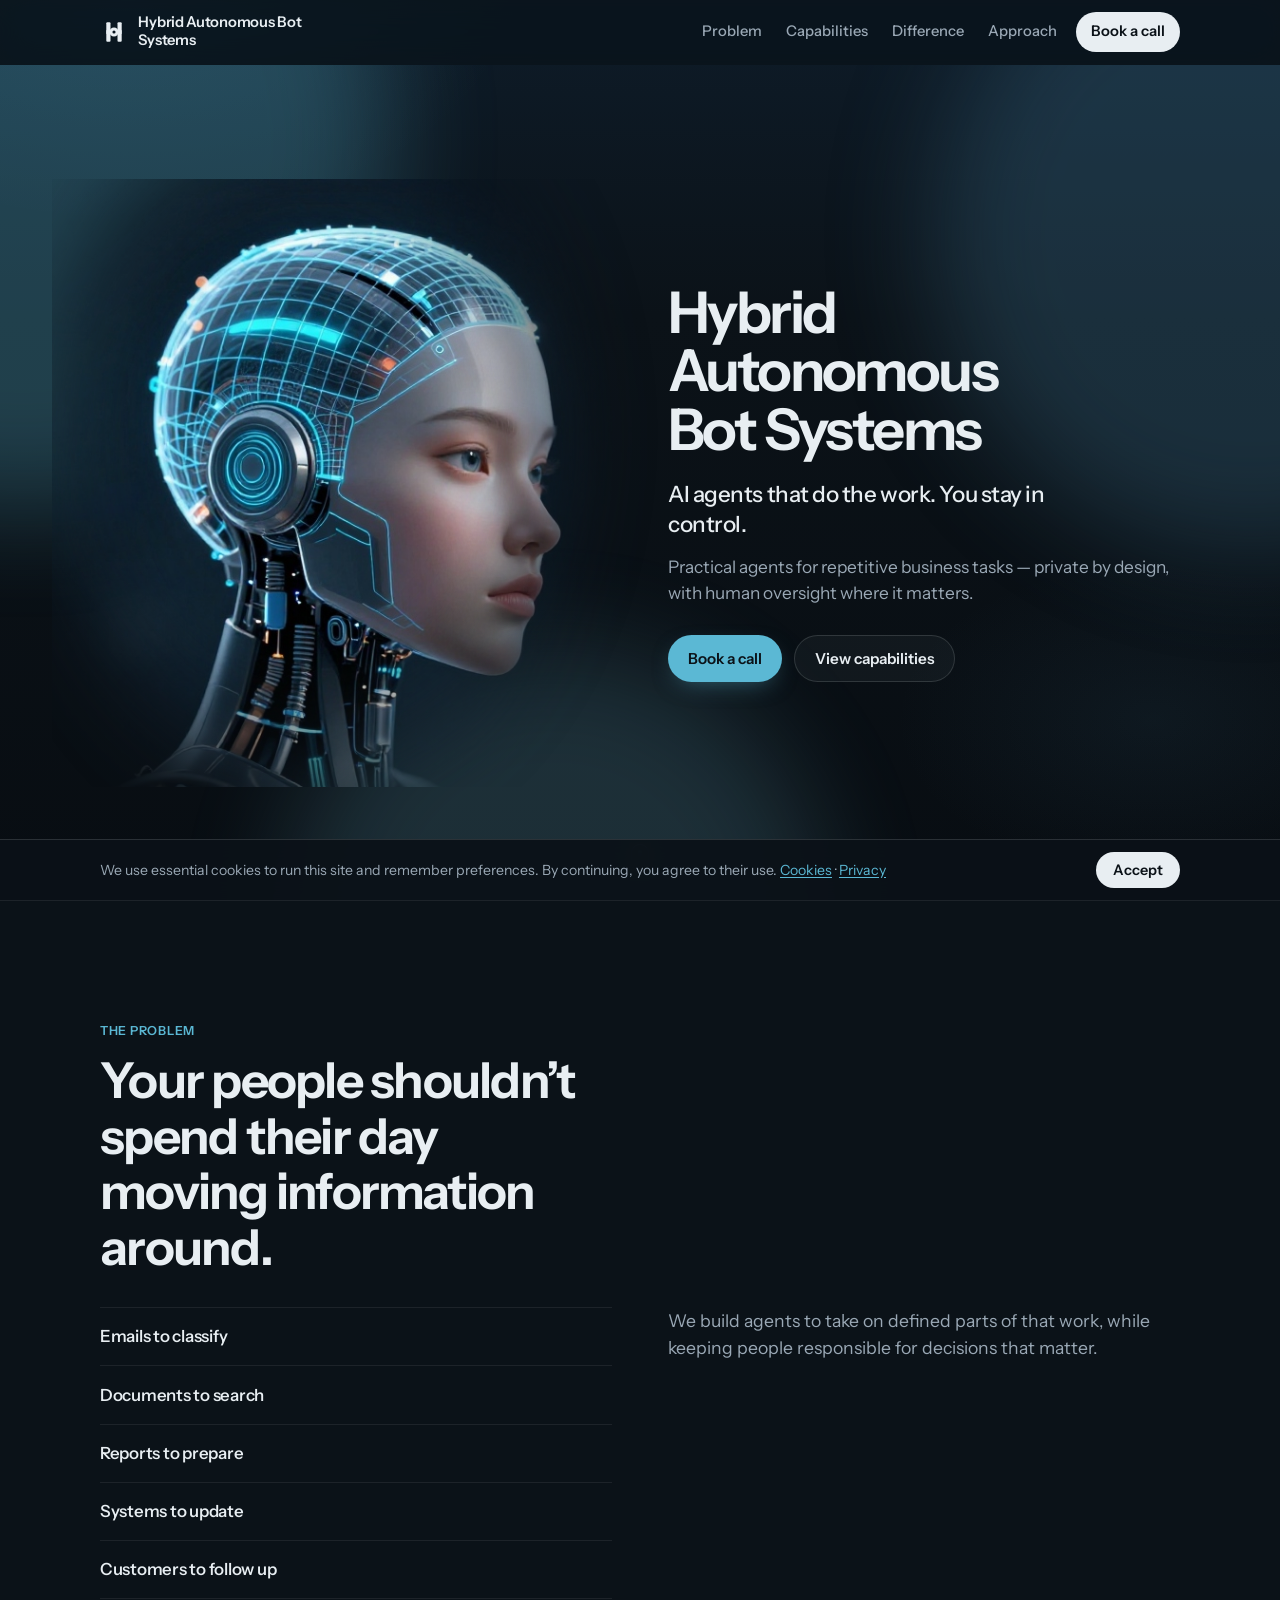
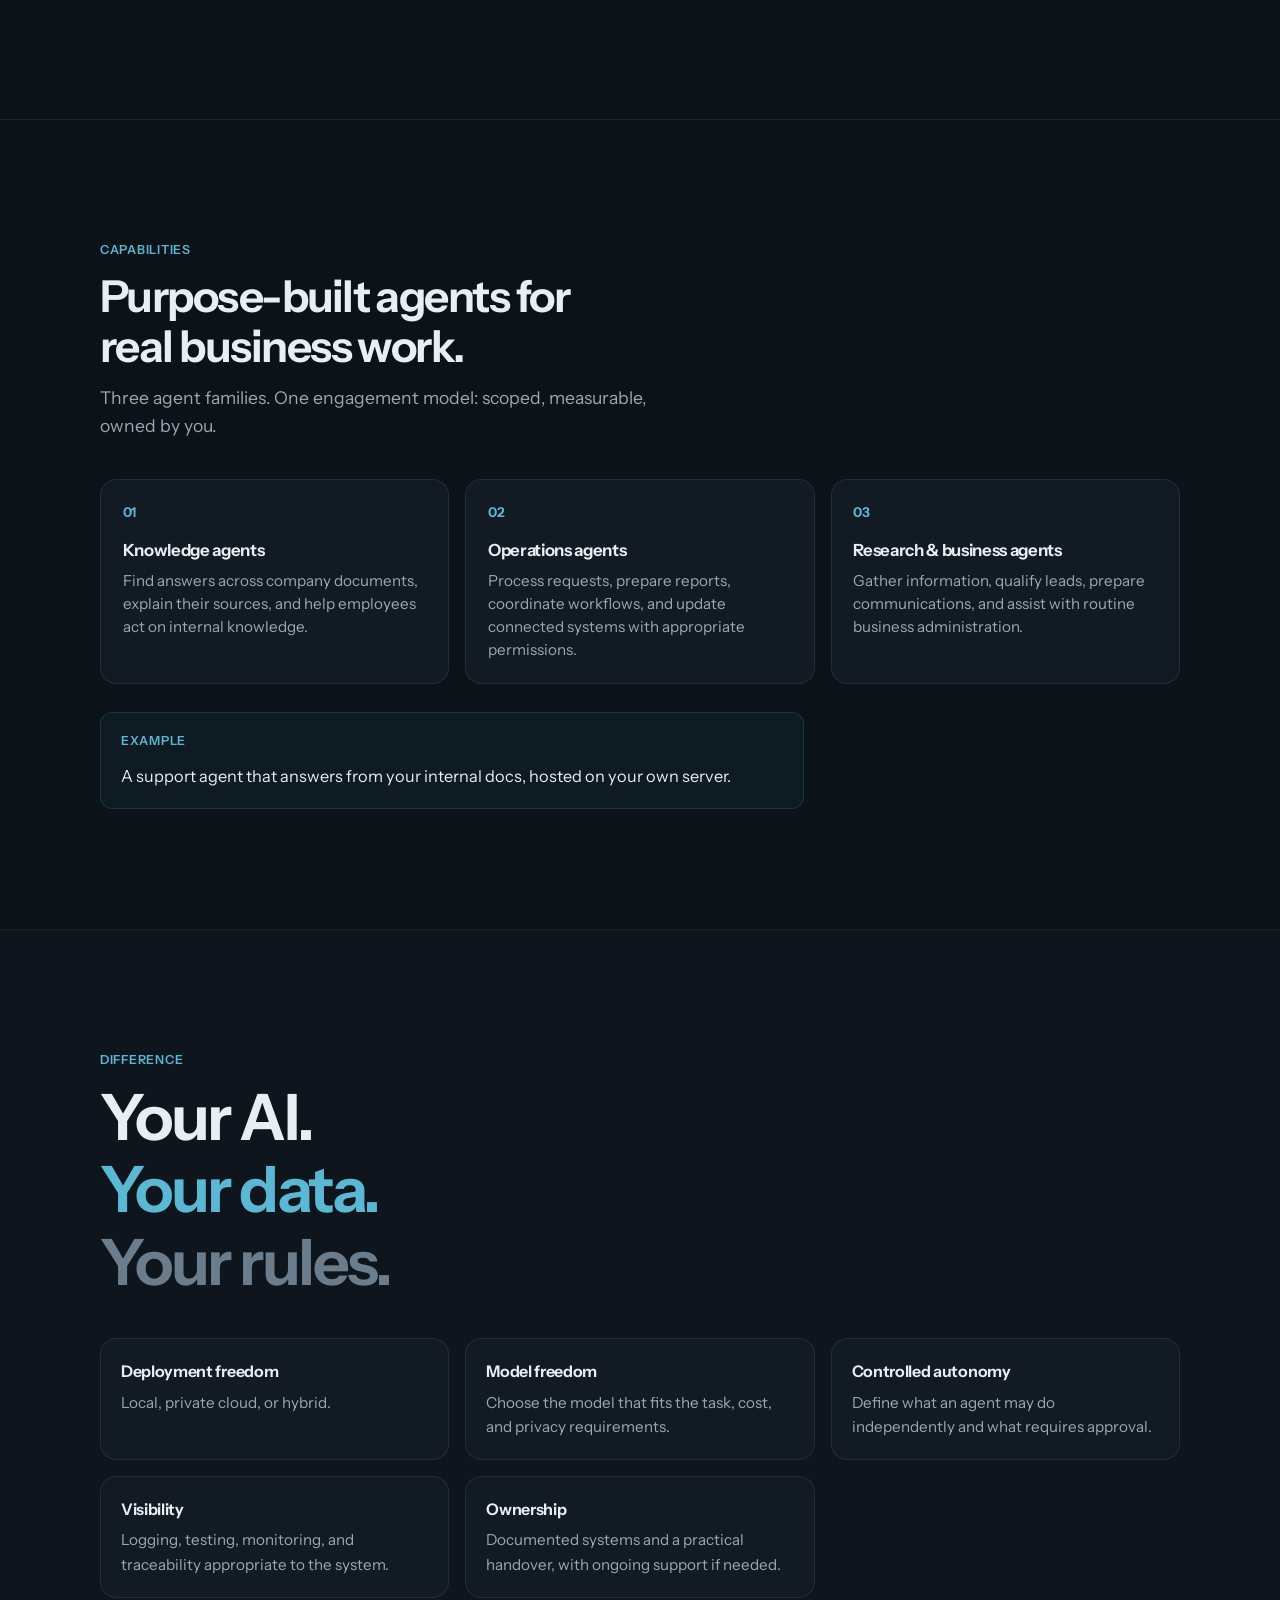
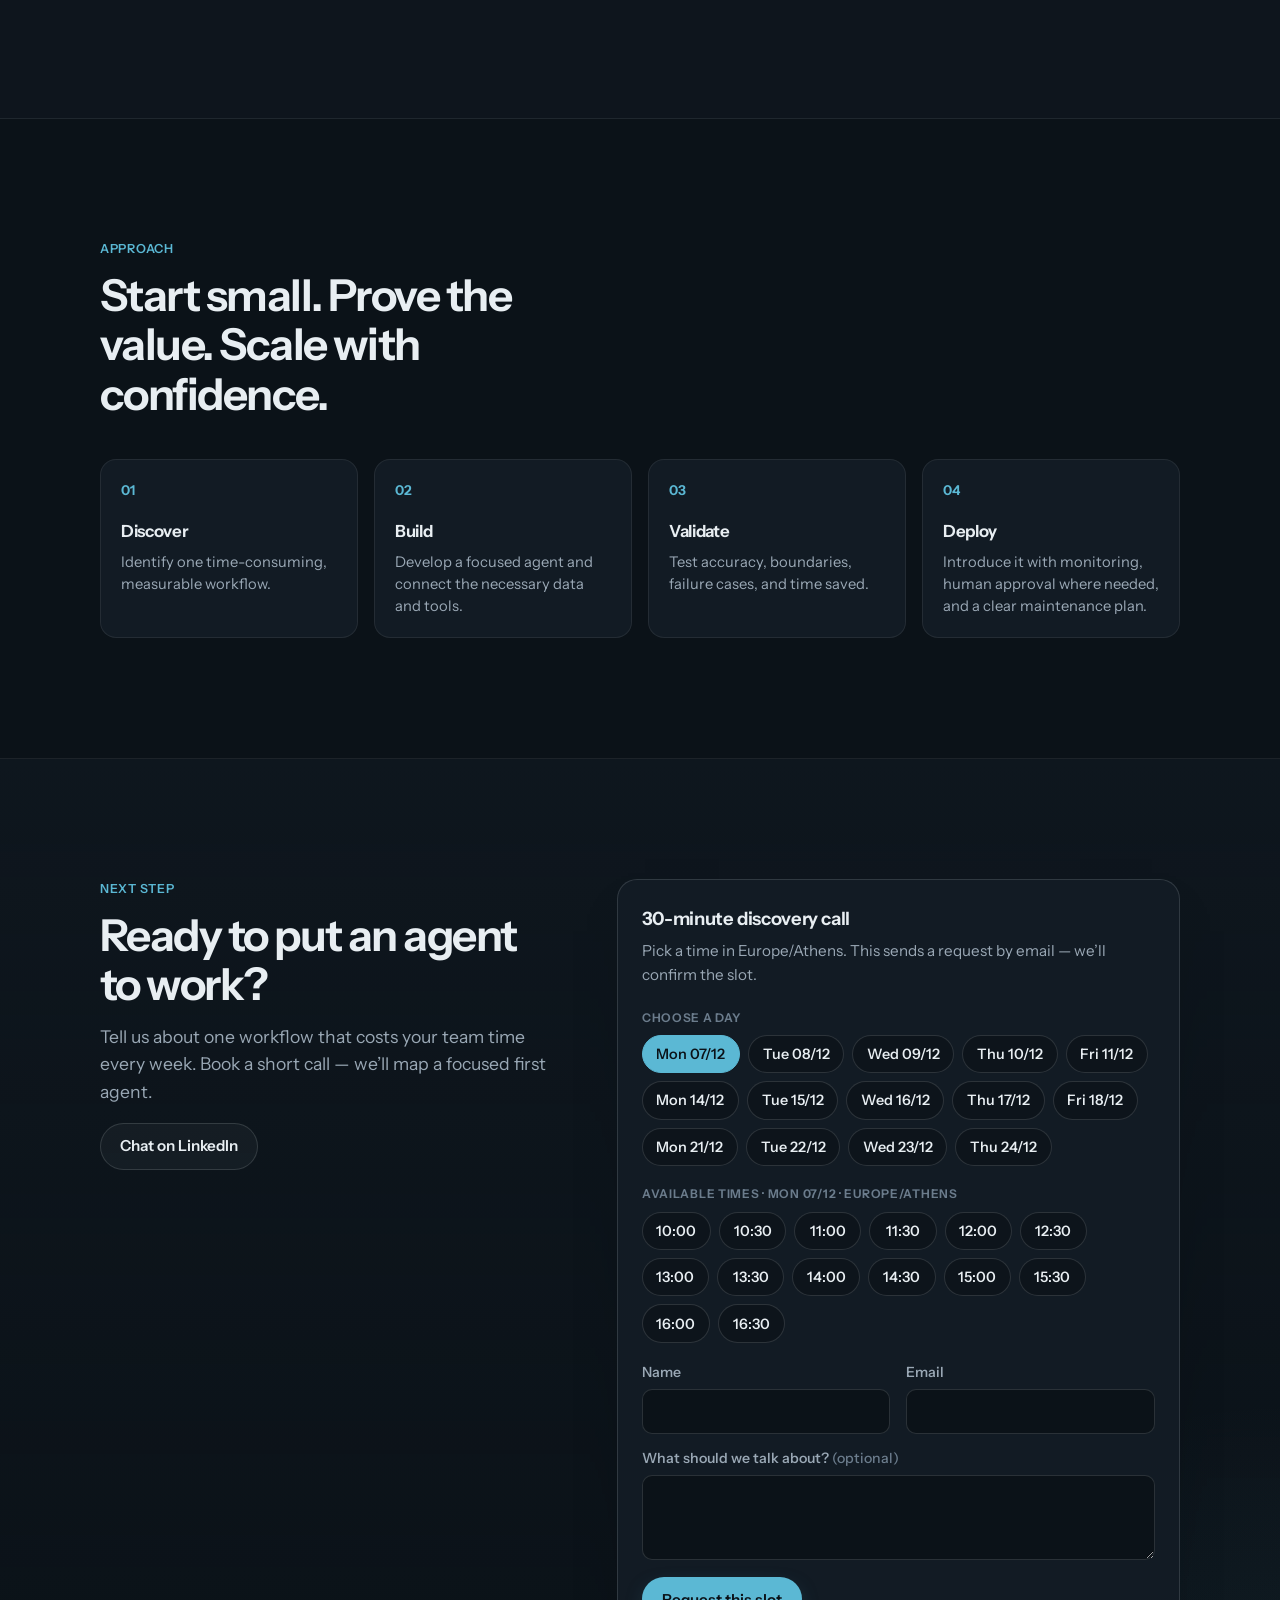
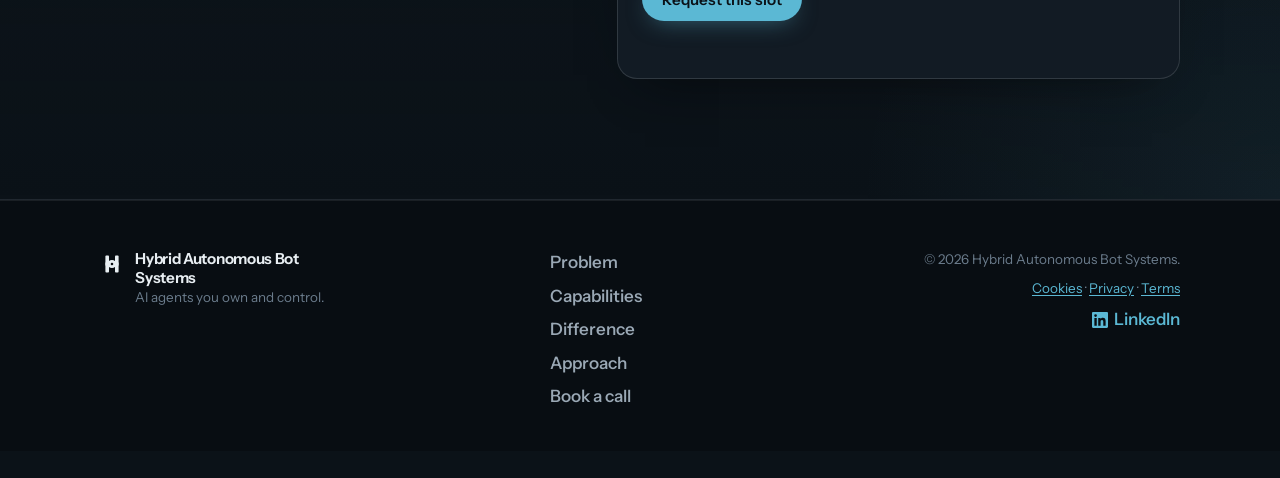
<file: index.html>
﻿<!DOCTYPE html>
<html lang="en">
<head>
  <meta charset="utf-8" />
  <meta name="viewport" content="width=device-width, initial-scale=1" />
  <title>Hybrid Autonomous Bot Systems</title>
  <meta name="description" content="AI agents that do the work. You stay in control. Practical agents for repetitive business tasks, private by design, with human oversight where it matters." />
  <meta name="author" content="antonis" />
  <link rel="icon" href="favicon.ico" />

  <!-- Open Graph / LinkedIn / WhatsApp -->
  <meta property="og:type" content="website" />
  <meta property="og:site_name" content="Hybrid Autonomous Bot Systems" />
  <meta property="og:title" content="Hybrid Autonomous Bot Systems" />
  <meta property="og:description" content="AI agents that do the work. You stay in control. Private by design. Human oversight where it matters." />
  <link rel="canonical" href="/" />
  <meta property="og:url" content="/" />
  <meta property="og:image" content="/og-image.png" />
  <meta property="og:image:type" content="image/png" />
  <meta property="og:image:width" content="1200" />
  <meta property="og:image:height" content="630" />
  <meta property="og:image:alt" content="Hybrid Autonomous Bot Systems" />

  <!-- Twitter / X -->
  <meta name="twitter:card" content="summary_large_image" />
  <meta name="twitter:site" content="@antonis5980" />
  <meta name="twitter:creator" content="@antonis5980" />
  <meta name="twitter:title" content="Hybrid Autonomous Bot Systems" />
  <meta name="twitter:description" content="AI agents that do the work. You stay in control. Private by design. Human oversight where it matters." />
  <meta name="twitter:image" content="/og-image.png" />

  <link rel="preconnect" href="https://fonts.googleapis.com" />
  <link rel="preconnect" href="https://fonts.gstatic.com" crossorigin />
  <link href="https://fonts.googleapis.com/css2?family=Instrument+Sans:wght@400;500;600;700&display=swap" rel="stylesheet" />
  <link rel="stylesheet" href="site.css" />
</head>
<body>
  <a class="skip-link" href="#main">Skip to content</a>

  <div class="scroll-progress" id="scrollProgress" aria-hidden="true"></div>

  <header class="site-header">
    <div class="shell header-inner">
      <a class="brand-mark" href="#top" aria-label="Hybrid Autonomous Bot Systems home">
        <img src="logo.svg" alt="" width="34" height="34" />
        <span class="brand-name">
          <span class="brand-name-full">Hybrid Autonomous Bot Systems</span>
          <span class="brand-name-short" aria-hidden="true">HABS</span>
        </span>
      </a>
      <button type="button" class="nav-toggle" aria-controls="siteNav" aria-expanded="false" aria-label="Open menu">
        <span class="nav-toggle-bars" aria-hidden="true"></span>
      </button>
      <nav class="site-nav" id="siteNav" aria-label="Primary">
        <a href="#problem">Problem</a>
        <a href="#build">Capabilities</a>
        <a href="#difference">Difference</a>
        <a href="#process">Approach</a>
        <a class="nav-cta" href="#contact">Book a call</a>
      </nav>
    </div>
  </header>

  <main id="main">
    <section class="hero" id="top" aria-labelledby="hero-brand">
      <div class="hero-mesh" aria-hidden="true">
        <span class="hero-mesh-blob hero-mesh-blob-a"></span>
        <span class="hero-mesh-blob hero-mesh-blob-b"></span>
        <span class="hero-mesh-blob hero-mesh-blob-c"></span>
      </div>
      <div class="hero-visual">
        <img
          src="hero.jpeg"
          alt="Portrait of a hybrid autonomous agent — human features with a luminous neural lattice."
          width="640"
          height="640"
          fetchpriority="high"
        />
      </div>
      <div class="shell hero-grid">
        <div class="hero-copy">
          <p class="hero-brand" id="hero-brand">Hybrid Autonomous<br />Bot Systems</p>
          <h1 class="hero-headline" id="hero-headline">AI agents that do the work. You stay in control.</h1>
          <p class="hero-support">
            Practical agents for repetitive business tasks — private by design, with human oversight where it matters.
          </p>
          <div class="hero-actions">
            <a class="btn btn-primary" href="#contact">Book a call</a>
            <a class="btn btn-ghost" href="#build">View capabilities</a>
          </div>
        </div>
      </div>
      <a class="scroll-cue" href="#problem" aria-label="Scroll to more content">
        <span class="scroll-cue-mouse" aria-hidden="true">
          <span class="scroll-cue-wheel"></span>
        </span>
      </a>
    </section>

    <section class="band band-problem" id="problem" aria-labelledby="problem-title">
      <div class="shell reveal">
        <p class="eyebrow">The problem</p>
        <h2 id="problem-title">Your people shouldn’t spend their day moving information around.</h2>
        <div class="problem-split">
          <ul class="friction-list" aria-label="Repetitive work">
            <li>Emails to classify</li>
            <li>Documents to search</li>
            <li>Reports to prepare</li>
            <li>Systems to update</li>
            <li>Customers to follow up</li>
          </ul>
          <p class="band-lead">
            We build agents to take on defined parts of that work, while keeping people responsible for decisions that matter.
          </p>
        </div>
      </div>
    </section>

    <section class="band" id="build" aria-labelledby="build-title">
      <div class="shell reveal">
        <header class="band-head">
          <p class="eyebrow">Capabilities</p>
          <h2 id="build-title">Purpose-built agents for real business work.</h2>
          <p class="band-lead">Three agent families. One engagement model: scoped, measurable, owned by you.</p>
        </header>
        <ol class="cap-list" aria-label="Agent types">
          <li>
            <span class="idx">01</span>
            <div>
              <strong>Knowledge agents</strong>
              <p>Find answers across company documents, explain their sources, and help employees act on internal knowledge.</p>
            </div>
          </li>
          <li>
            <span class="idx">02</span>
            <div>
              <strong>Operations agents</strong>
              <p>Process requests, prepare reports, coordinate workflows, and update connected systems with appropriate permissions.</p>
            </div>
          </li>
          <li>
            <span class="idx">03</span>
            <div>
              <strong>Research &amp; business agents</strong>
              <p>Gather information, qualify leads, prepare communications, and assist with routine business administration.</p>
            </div>
          </li>
        </ol>
        <p class="example-line">
          <span class="eyebrow">Example</span>
          A support agent that answers from your internal docs, hosted on your own server.
        </p>
      </div>
    </section>

    <section class="band band-muted" id="difference" aria-labelledby="difference-title">
      <div class="shell reveal">
        <header class="band-head">
          <p class="eyebrow">Difference</p>
          <h2 id="difference-title" class="phrase-stack">
            <span>Your AI.</span>
            <span>Your data.</span>
            <span>Your rules.</span>
          </h2>
        </header>
        <ul class="diff-list" aria-label="Our difference">
          <li>
            <strong>Deployment freedom</strong>
            <p>Local, private cloud, or hybrid.</p>
          </li>
          <li>
            <strong>Model freedom</strong>
            <p>Choose the model that fits the task, cost, and privacy requirements.</p>
          </li>
          <li>
            <strong>Controlled autonomy</strong>
            <p>Define what an agent may do independently and what requires approval.</p>
          </li>
          <li>
            <strong>Visibility</strong>
            <p>Logging, testing, monitoring, and traceability appropriate to the system.</p>
          </li>
          <li>
            <strong>Ownership</strong>
            <p>Documented systems and a practical handover, with ongoing support if needed.</p>
          </li>
        </ul>
      </div>
    </section>

    <section class="band" id="process" aria-labelledby="process-title">
      <div class="shell reveal">
        <header class="band-head">
          <p class="eyebrow">Approach</p>
          <h2 id="process-title">Start small. Prove the value. Scale with confidence.</h2>
        </header>
        <ol class="steps" aria-label="How we work">
          <li>
            <span class="idx">01</span>
            <strong>Discover</strong>
            <p>Identify one time-consuming, measurable workflow.</p>
          </li>
          <li>
            <span class="idx">02</span>
            <strong>Build</strong>
            <p>Develop a focused agent and connect the necessary data and tools.</p>
          </li>
          <li>
            <span class="idx">03</span>
            <strong>Validate</strong>
            <p>Test accuracy, boundaries, failure cases, and time saved.</p>
          </li>
          <li>
            <span class="idx">04</span>
            <strong>Deploy</strong>
            <p>Introduce it with monitoring, human approval where needed, and a clear maintenance plan.</p>
          </li>
        </ol>
      </div>
    </section>

    <section class="band band-cta" id="contact" aria-labelledby="contact-title">
      <div class="shell reveal">
        <div class="cta-layout">
          <header class="band-head">
            <p class="eyebrow">Next step</p>
            <h2 id="contact-title">Ready to put an agent to work?</h2>
            <p class="band-lead">
              Tell us about one workflow that costs your team time every week.
              Book a short call — we’ll map a focused first agent.
            </p>
            <div class="band-actions">
              <a class="btn btn-ghost" href="https://www.linkedin.com/company/habs-by-antonis" target="_blank" rel="noopener noreferrer">Chat on LinkedIn</a>
            </div>
          </header>
          <form class="book-form" id="book" novalidate>
            <p class="form-kicker">30-minute discovery call</p>
            <p class="book-note">Pick a time in Europe/Athens. This sends a request by email — we’ll confirm the slot.</p>
            <p class="book-field-label" id="bookDaysLabel">Choose a day</p>
            <div class="book-chips" id="bookDays" role="group" aria-labelledby="bookDaysLabel"></div>
            <p class="book-field-label" id="bookSlotsLabel" hidden>Available times</p>
            <div class="book-chips book-chips-times" id="bookSlots" role="group" aria-labelledby="bookSlotsLabel" hidden></div>
            <div class="book-fields">
              <label class="book-field"><span>Name</span><input type="text" name="bookName" autocomplete="name" required maxlength="120" /></label>
              <label class="book-field"><span>Email</span><input type="email" name="bookEmail" autocomplete="email" required maxlength="160" /></label>
              <label class="book-field book-field-full"><span>What should we talk about? <em>(optional)</em></span><textarea name="bookNotes" rows="3" maxlength="800"></textarea></label>
            </div>
            <div class="band-actions">
              <button type="submit" class="btn btn-primary">Request this slot</button>
            </div>
            <p class="book-status" id="bookStatus" role="status" aria-live="polite"></p>
          </form>
        </div>
      </div>
    </section>
  </main>

  <footer class="site-footer">
    <div class="shell footer-inner">
      <div class="footer-brand">
        <img src="logo.svg" alt="" width="28" height="28" />
        <div>
          <strong>Hybrid Autonomous Bot Systems</strong>
          <p class="footer-tag">AI agents you own and control.</p>
        </div>
      </div>
      <nav class="footer-nav" aria-label="Footer">
        <a href="#problem">Problem</a>
        <a href="#build">Capabilities</a>
        <a href="#difference">Difference</a>
        <a href="#process">Approach</a>
        <a href="#contact">Book a call</a>
      </nav>
      <div class="footer-meta">
        <p>© <span id="y"></span> Hybrid Autonomous Bot Systems.</p>
        <span class="footer-links"><a href="#cookies">Cookies</a> · <a href="#privacy">Privacy</a> · <a href="#terms">Terms</a></span>
        <a class="footer-linkedin" href="https://www.linkedin.com/company/habs-by-antonis" target="_blank" rel="noopener noreferrer" aria-label="LinkedIn">
          <svg class="footer-linkedin-icon" viewBox="0 0 24 24" aria-hidden="true" focusable="false"><path fill="currentColor" d="M20.45 20.45h-3.55v-5.57c0-1.33-.02-3.04-1.85-3.04-1.85 0-2.14 1.45-2.14 2.94v5.67H9.35V9h3.41v1.56h.05c.47-.9 1.63-1.85 3.36-1.85 3.59 0 4.25 2.36 4.25 5.44v6.3zM5.34 7.43a2.06 2.06 0 1 1 0-4.12 2.06 2.06 0 0 1 0 4.12zM7.12 20.45H3.56V9h3.56v11.45zM22.23 0H1.77C.79 0 0 .77 0 1.73v20.54C0 23.23.79 24 1.77 24h20.45c.98 0 1.78-.77 1.78-1.73V1.73C24 .77 23.2 0 22.23 0z"/></svg>
          <span>LinkedIn</span>
        </a>
      </div>
    </div>
  </footer>

﻿<div class="legal-pop" id="legalPop" hidden>
  <div class="legal-pop-card" role="dialog" aria-modal="true" aria-labelledby="legalPopTitle">
    <button type="button" class="legal-pop-x" data-legal-close data-i18n-aria="legal.close" aria-label="Close">×</button>
        <article id="cookies">
      <h2 id="legalPopTitle" data-i18n="cookies.title">Cookies</h2>
      <div class="cookies-body" data-i18n="cookies.body" data-i18n-html="1">
<p>The website uses cookies and similar technologies where necessary for its operation.</p><p>These may include cookies or locally stored information used for purposes such as:</p><ul><li>maintaining a website session</li><li>remembering language or interface preferences</li><li>remembering cookie/privacy preferences</li><li>providing required security functionality</li></ul><p>We do not use advertising cookies for third-party behavioural advertising.</p><p>The call-booking form on this website runs in your browser. Submitting a request opens your email application with a pre-filled message and may download a calendar (.ics) file. No third-party scheduling cookies are set by this website for that purpose.</p><p>The website may also use analytics technology to understand aggregate website usage and improve the service.</p><p>Where analytics are used, they are operated for the company's own website analytics purposes and are not intended to create advertising profiles or sell browsing information to third parties.</p><p>The company may use its own analytics installation to understand how visitors use the website, such as which pages are visited, so that we can maintain and improve it. The analytics service is operated by the company rather than being provided as an advertising platform to third parties. Analytics data is not sold to advertisers.</p><p>For further detail, see the <a href="#privacy">Privacy Policy</a>.</p><p>Questions can go to <a href="mailto:hybridautonomousbotsystems@gmail.com">hybridautonomousbotsystems@gmail.com</a>.</p>
      </div>
    </article>
    <article id="privacy" hidden class="privacy-policy">
      <h2 data-i18n="privacy.title">Privacy Policy</h2>
      <div class="privacy-body" data-i18n="privacy.body" data-i18n-html="1"><p class="privacy-updated"><strong>Last updated: 4 October 2026</strong></p><p>The company ("we", "us" or "our") respects your privacy and is committed to handling personal data responsibly and transparently.</p><p><strong>The company does not generally process personal data for purposes unrelated to providing its services.</strong> Personal data may nevertheless be processed in the limited circumstances described below.</p><p>This Privacy Policy explains the limited situations in which personal information may nevertheless be processed through this website or in connection with our services, why that happens, how long it may be retained, and the rights you have under applicable data protection legislation, including the EU General Data Protection Regulation (GDPR).</p><h3>1. Who we are</h3><p>This website is operated by a sole proprietorship.</p><p><strong>Hybrid Autonomous Bot Systems</strong> is a trading name of that sole proprietorship. It does not refer to a separate legal entity. In this Privacy Policy, references to "the company" mean that sole proprietorship, including where that trading name is used.</p><p>For privacy-related enquiries, please contact us at <a href="mailto:hybridautonomousbotsystems@gmail.com">hybridautonomousbotsystems@gmail.com</a> or through the contact details provided on this website.</p><p>Where the company determines the purposes and means of processing personal data, the company acts as the data controller.</p><p>For certain software, automation or other services provided to customers, the company may instead process personal data on behalf of the customer. In those circumstances, the customer may be the data controller and the company may act as a data processor. Such processing is governed by the applicable service agreement and, where required, a Data Processing Agreement.</p><h3>2. Personal data we may collect</h3><p>Because the company generally does not process personal data, collection is limited. Depending on how you interact with the company, personal data may be processed only in the following limited cases:</p><h4>Information you provide directly</h4><p>For example:</p><ul><li>name</li><li>email address</li><li>telephone number, where provided</li><li>company or organisation name</li><li>information contained in enquiries, messages or call-booking requests</li><li>preferred call date and time, where you request a slot through the website</li><li>information you voluntarily provide when discussing a potential project or service.</li></ul><h4>Technical information</h4><p>When you visit the website, our systems may automatically process technical information such as:</p><ul><li>IP address</li><li>date and time of requests</li><li>pages or resources requested</li><li>browser and operating-system information</li><li>device-related information</li><li>technical and security information contained in server or application logs.</li></ul><p>This information is primarily used to operate, secure, troubleshoot and maintain the website and its services.</p><h4>Website chat</h4><p>If you use a chat facility provided on the website, the messages you submit may be stored on our application infrastructure so that we can respond to your enquiry and maintain the context of the conversation.</p><p>Please do not submit sensitive personal information through the website chat unless it is specifically necessary and requested for the service concerned.</p><h3>3. Why we use your information</h3><p>Where personal information is processed at all, we use it only for the limited purposes below:</p><ul><li>respond to enquiries and requests</li><li>communicate with prospective customers</li><li>discuss, prepare or provide services</li><li>provide customer support</li><li>maintain and secure the website and our systems</li><li>diagnose technical problems</li><li>understand general website usage and improve the website</li><li>comply with legal, accounting or other applicable obligations</li><li>establish, exercise or defend legal claims where necessary.</li></ul><p>We do not sell personal information to third parties and we do not use personal information collected through ordinary website enquiries for third-party advertising.</p><h3>4. Legal basis for processing</h3><p>Depending on the circumstances, the company processes personal data on one or more of the following legal bases under Article 6 of the GDPR:</p><h4>Performance of a contract or steps at your request</h4><p>Where processing is necessary to provide a service, respond to a request to enter into a contract, prepare a proposal, or otherwise take steps at your request before entering into a contract.</p><h4>Legal obligation</h4><p>Where processing is necessary to comply with a legal obligation, such as applicable accounting, tax or other statutory requirements.</p><h4>Legitimate interests</h4><p>Where processing is necessary for legitimate interests pursued by the company, such as:</p><ul><li>operating and securing our website and systems</li><li>preventing abuse or malicious activity</li><li>responding to business enquiries</li><li>maintaining business records</li><li>improving our services</li><li>establishing, exercising or defending legal claims.</li></ul><p>Where we rely on legitimate interests, we consider the interests and fundamental rights of the individuals concerned.</p><h4>Consent</h4><p>Where consent is required by law, we will request it before carrying out the relevant processing.</p><p>Where processing is based on consent, you may withdraw that consent at any time. Withdrawal does not affect the lawfulness of processing carried out before withdrawal.</p><h3>5. Cookies and similar technologies</h3><p>The website uses cookies and similar technologies where necessary for its operation.</p><p>These may include cookies or locally stored information used for purposes such as:</p><ul><li>maintaining a website session</li><li>remembering language or interface preferences</li><li>remembering cookie/privacy preferences</li><li>providing required security functionality.</li></ul><p>We do not use advertising cookies for third-party behavioural advertising.</p><p>The call-booking form on this website runs in your browser. When you request a slot, your email application may open with a pre-filled message and a calendar (.ics) file may be downloaded. That flow does not set third-party scheduling cookies on this website.</p><p>The website may also use analytics technology to understand aggregate website usage and improve the service.</p><p>Where analytics are used, they are operated for the company's own website analytics purposes and are not intended to create advertising profiles or sell browsing information to third parties.</p><h3>6. Website analytics</h3><p>The company may use its own analytics installation to understand how visitors use the website.</p><p>The purpose is to obtain information about website usage, such as which pages are visited and how the website is being used, so that we can maintain and improve it.</p><p>The analytics service is operated by the company rather than being provided as an advertising platform to third parties.</p><p>Analytics data is not sold to advertisers.</p><h3>7. Server and security logs</h3><p>For operational, security and troubleshooting purposes, our infrastructure may temporarily record technical information such as IP addresses, timestamps, requested resources, browser information and security-related events.</p><p>These logs may be used to:</p><ul><li>detect and investigate malicious activity</li><li>protect the website and infrastructure</li><li>troubleshoot technical problems</li><li>maintain service reliability</li><li>establish, exercise or defend legal claims where necessary.</li></ul><p>Technical logs are retained only for as long as reasonably necessary for these purposes, taking into account security, operational and legal requirements.</p><h3>8. Who may receive personal data</h3><p>We may use trusted service providers where necessary to operate our business and website.</p><p>Depending on the service involved, these may include providers of:</p><ul><li>website and infrastructure services</li><li>network and security services</li><li>email and communications</li><li>analytics</li><li>software and technical services</li><li>backup or storage services.</li></ul><p>Such providers may process personal data only to the extent necessary to provide their services and subject to appropriate contractual, confidentiality and security arrangements.</p><p>We do not sell personal data to third parties.</p><p>We may also disclose information where required by law, by a competent authority, or where reasonably necessary to establish, exercise or defend legal claims.</p><h3>9. International transfers</h3><p>the company does not transfer personal data outside the European Economic Area (EEA).</p><p>Where personal data is processed in connection with this website or our services, that processing takes place within the EEA.</p><h3>10. How long we retain personal data</h3><p>We retain personal data only for as long as reasonably necessary for the purpose for which it was collected, unless a longer period is required or permitted by law.</p><p>As a general guide:</p><h4>Website enquiries and prospective customers</h4><p>Information relating to an enquiry or potential business relationship may normally be retained for up to <strong>24 months after the last meaningful communication</strong>, unless there is an ongoing business relationship, a legitimate reason for longer retention, or a legal requirement to retain it.</p><h4>Customer and contractual information</h4><p>Information relating to an active customer relationship is retained for the duration of the relationship and afterwards for as long as reasonably necessary for legitimate business, legal, accounting, tax or dispute-resolution purposes.</p><h4>Accounting and tax records</h4><p>Records that the company is legally required to retain are kept for the applicable statutory period.</p><h4>Website chat</h4><p>Chat messages may be retained for as long as reasonably necessary to respond to the enquiry, provide support and maintain appropriate business records. Where there is no continuing reason to retain them, they may be deleted.</p><h4>Technical and security logs</h4><p>Technical and security logs are retained only for as long as reasonably necessary for operational, security and legal purposes.</p><p>Retention periods may therefore differ depending on the nature and purpose of the information.</p><h3>11. Your rights</h3><p>Subject to the conditions and limitations provided by applicable law, you may have the right to:</p><ul><li>request access to your personal data</li><li>request correction of inaccurate or incomplete data</li><li>request deletion of your personal data</li><li>request restriction of processing</li><li>object to certain processing</li><li>request portability of personal data where the right applies</li><li>withdraw consent where processing is based on consent.</li></ul><p>You may exercise these rights by contacting the company at <a href="mailto:hybridautonomousbotsystems@gmail.com">hybridautonomousbotsystems@gmail.com</a> or using the contact details provided on this website.</p><p>We may need to verify your identity before fulfilling certain requests.</p><p>We will normally respond to a valid data protection request without undue delay and, in general, within one month as required by the GDPR.</p><h3>12. Right to lodge a complaint</h3><p>If you believe that your personal data has not been handled in accordance with applicable data protection law, you have the right to lodge a complaint with the relevant data protection supervisory authority.</p><p>For the company and individuals located in Greece, the competent supervisory authority is:</p><p><strong>Hellenic Data Protection Authority (HDPA)</strong></p><p>Website: <a href="https://www.dpa.gr/" target="_blank" rel="noopener noreferrer">https://www.dpa.gr/</a></p><p>You are not required to contact the company before contacting the supervisory authority, although we would welcome the opportunity to address your concern first.</p><h3>13. Security</h3><p>the company takes reasonable technical and organisational measures designed to protect personal data against unauthorised access, loss, misuse, alteration or destruction.</p><p>No internet transmission or storage system can be guaranteed to be completely secure. We therefore cannot guarantee absolute security, but we take appropriate measures based on the nature of the information and the risks involved.</p><h3>14. Personal data processed as part of the company's services</h3><p>Consistent with our general position that the company does not process personal data for its own purposes, any personal data that appears in customer systems remains under the customer's control.</p><p>When the company provides software development, automation, hosting, analytics, AI, integration or other technical services to a customer, the company may process personal data contained within the customer's systems or data only as necessary to deliver those services.</p><p>In such cases, the customer may determine the purposes and means of processing and therefore act as the data controller, while the company acts as a data processor.</p><p>The customer's instructions, the applicable service agreement and, where applicable, a Data Processing Agreement govern such processing.</p><p>the company will not use customer-provided personal data for unrelated purposes unless required or permitted by law or expressly agreed with the customer.</p><p>Where required, the company will apply appropriate technical and organisational measures and assist the customer with applicable data protection obligations.</p><h3>15. Data you should not submit through this website</h3><p>Unless specifically requested and appropriately secured for a particular service, please do not submit highly sensitive personal information through ordinary website forms or chat.</p><p>This includes information such as health information, financial account credentials, passwords, authentication secrets or other information that is not necessary for us to respond to your enquiry.</p><h3>16. Changes to this Privacy Policy</h3><p>We may update this Privacy Policy from time to time to reflect changes in our services, technology or legal obligations.</p><p>The "Last updated" date at the beginning of this page will be changed when material updates are made.</p><h3>17. Contact</h3><p>If you have questions about this Privacy Policy, our processing of personal data, or wish to exercise your data protection rights, please contact the company at <a href="mailto:hybridautonomousbotsystems@gmail.com">hybridautonomousbotsystems@gmail.com</a> or using the contact information provided on the website.</p></div>
    </article>

        <article id="terms" hidden class="terms-policy">
      <h2 data-i18n="terms.title">Terms of Use</h2>
      <div class="terms-body" data-i18n="terms.body" data-i18n-html="1"><p class="privacy-updated"><strong>Last updated: 4 October 2026</strong></p><p>These Terms of Use apply to this website operated by the company.</p><p>This website is operated by a sole proprietorship (ατομική επιχείρηση). <strong>Hybrid Autonomous Bot Systems</strong> is a trading name of that sole proprietorship and does not refer to a separate legal entity. In these Terms, references to "the company" mean that sole proprietorship. Legal identification details are shown in the <a href="#privacy">Privacy Policy</a>.</p><h3>1. Purpose of the website</h3><p>This website describes the services, products and examples of work offered by the company. Information on the website is provided for general information and does not by itself create a binding offer or contract.</p><h3>2. Enquiries and contracts</h3><p>Sending a contact form, call-booking request, chat message or email does not by itself create a contract. A requested call slot is not confirmed until we reply. Each engagement is defined in its own scope of work or agreement and is accepted separately.</p><h3>3. Use of the website</h3><p>You may use this website only in a lawful manner and must not attempt to disrupt, misuse or gain unauthorised access to the website or related systems.</p><h3>4. Website content</h3><p>Unless otherwise stated, content on this website is provided by the company for information about its services. You may not copy, reuse or redistribute substantial parts of the website content for commercial purposes without prior permission.</p><h3>5. External links</h3><p>Links that leave this website may lead to third-party sites. Those sites are outside the company's control and may apply their own terms and privacy practices.</p><h3>6. Privacy and cookies</h3><p>How personal data and cookies are handled is described in the <a href="#privacy">Privacy Policy</a> and the <a href="#cookies">Cookies</a> notice.</p><h3>7. Changes</h3><p>The company may update these Terms of Use from time to time. The "Last updated" date above will be changed when material updates are made.</p><h3>8. Contact</h3><p>Questions about these Terms can be sent to <a href="mailto:hybridautonomousbotsystems@gmail.com">hybridautonomousbotsystems@gmail.com</a>.</p></div>
    </article>
  </div>
</div>

<div class="cookie-bar" id="cookieBar" role="dialog" aria-live="polite" aria-label="Cookie notice" hidden>
  <div class="shell cookie-inner">
    <p>We use essential cookies to run this site and remember preferences. By continuing, you agree to their use. <a href="#cookies">Cookies</a> · <a href="#privacy">Privacy</a></p>
    <button type="button" class="btn-cookie" id="cookieAccept">Accept</button>
  </div>
</div>

  <script src="nav.js"></script>
  <script src="booking.js"></script>
  <script>
    document.getElementById("y").textContent = new Date().getFullYear();
    (function () {
      var COOKIE_KEY = "hybrid_bot_systems_cookie_consent";
      var cookieBar = document.getElementById("cookieBar");
      var cookieAccept = document.getElementById("cookieAccept");
      try {
        if (localStorage.getItem(COOKIE_KEY) !== "1") {
          cookieBar.hidden = false;
          document.body.classList.add("has-cookie-bar");
          requestAnimationFrame(function () { cookieBar.classList.add("is-visible"); });
        }
      } catch (err) {
        cookieBar.hidden = false;
        document.body.classList.add("has-cookie-bar");
        cookieBar.classList.add("is-visible");
      }
      if (cookieAccept) {
        cookieAccept.addEventListener("click", function () {
          try { localStorage.setItem(COOKIE_KEY, "1"); } catch (e) {}
          cookieBar.classList.add("is-hiding");
          document.body.classList.remove("has-cookie-bar");
          window.setTimeout(function () {
            cookieBar.classList.remove("is-visible", "is-hiding");
            cookieBar.hidden = true;
          }, 220);
        });
      }
      var legalPop = document.getElementById("legalPop");
      var legalIds = { cookies: true, privacy: true, terms: true };
      function openLegal(id) {
        if (!legalPop || !legalIds[id]) return;
        var articles = legalPop.querySelectorAll("article");
        var titleId = "";
        for (var i = 0; i < articles.length; i++) {
          var on = articles[i].id === id;
          articles[i].hidden = !on;
          if (on) {
            var heading = articles[i].querySelector("h2");
            if (heading) {
              if (!heading.id) heading.id = "legalTitle-" + id;
              titleId = heading.id;
            }
          }
        }
        var card = legalPop.querySelector(".legal-pop-card");
        if (card && titleId) card.setAttribute("aria-labelledby", titleId);
        legalPop.hidden = false;
        document.body.classList.add("legal-open");
        var closeBtn = legalPop.querySelector(".legal-pop-x");
        if (closeBtn) closeBtn.focus();
      }
      function closeLegal() {
        if (!legalPop || legalPop.hidden) return;
        legalPop.hidden = true;
        document.body.classList.remove("legal-open");
      }
      document.addEventListener("click", function (e) {
        var link = e.target.closest ? e.target.closest("a[href^='#']") : null;
        if (link) {
          var id = (link.getAttribute("href") || "").slice(1);
          if (legalIds[id]) {
            e.preventDefault();
            openLegal(id);
            return;
          }
        }
        if (e.target === legalPop || (e.target.closest && e.target.closest("[data-legal-close]"))) closeLegal();
      });
      document.addEventListener("keydown", function (e) {
        if (e.key === "Escape") closeLegal();
      });
      if (legalIds[(location.hash || "").replace("#", "")]) openLegal(location.hash.replace("#", ""));
    })();
  </script>
</body>
</html>
</file>
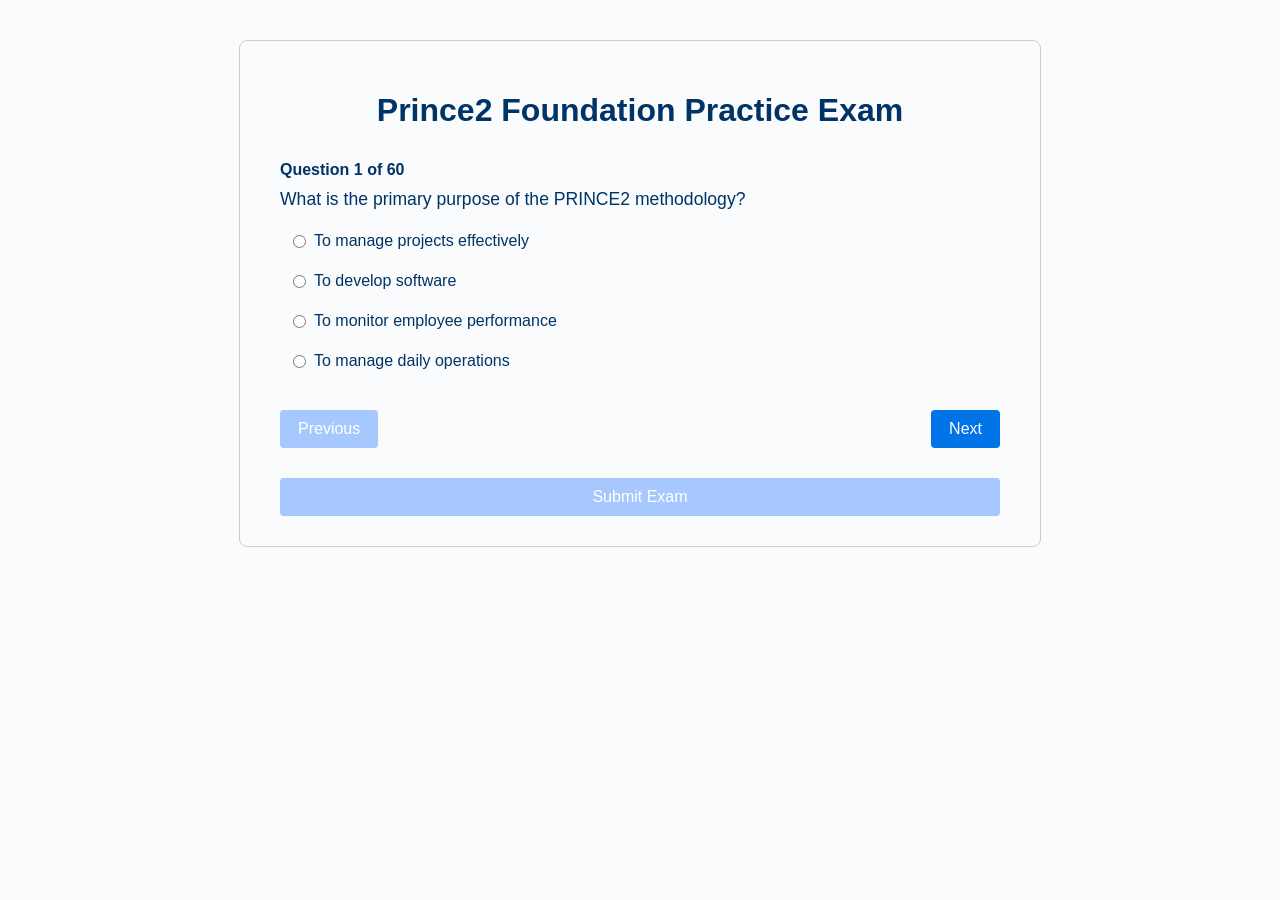
<file: 60q.html>
<!DOCTYPE html>
<html lang="en">
<head>
<meta charset="UTF-8" />
<meta name="viewport" content="width=device-width, initial-scale=1" />
<title>Prince2 Foundation Practice Exam</title>
<style>
  body {
    font-family: Arial, sans-serif;
    max-width: 720px;
    margin: 40px auto;
    background: #f9fbfc;
    color: #003366;
    border: 1px solid #ccc;
    padding: 30px 40px;
    border-radius: 8px;
  }
  h1 {
    text-align: center;
    margin-bottom: 1em;
    font-weight: 700;
  }
  #question-number {
    font-weight: 600;
    margin-bottom: 10px;
  }
  #question-text {
    font-size: 1.1em;
    margin-bottom: 15px;
  }
.options label {
  display: inline-flex;
  align-items: center;
  gap: 8px;
  padding: 6px 12px;
  margin-bottom: 8px;
  border-radius: 4px;
  border: 1px solid transparent;
  cursor: pointer;
  user-select: none;
  width: 100%;
  box-sizing: border-box;
}

.options input[type="radio"] {
  margin: 0;
  cursor: pointer;
  flex-shrink: 0;
}
  .options label:hover {
    background-color: #e1efff;
    border-color: #3399ff;
  }
  .options input[type="radio"]:checked + label {
    background-color: #cce4ff;
    border-color: #0073e6;
  }
  .nav-buttons {
    margin-top: 25px;
    display: flex;
    justify-content: space-between;
  }
  button {
    background-color: #0073e6;
    border: none;
    padding: 10px 18px;
    color: white;
    font-size: 1em;
    border-radius: 4px;
    cursor: pointer;
  }
  button:disabled {
    background-color: #a6c8ff;
    cursor: not-allowed;
  }
  #submit-btn {
    margin-top: 30px;
    width: 100%;
  }
  #result {
    margin-top: 30px;
    padding: 20px;
    background-color: #dff0d8;
    border: 1px solid #3c763d;
    color: #3c763d;
    border-radius: 6px;
    font-size: 1.2em;
    max-height: 400px;
    overflow-y: auto;
  }
  #result ol {
    padding-left: 20px;
    margin-top: 10px;
  }
  #result li {
    margin-bottom: 12px;
  }
</style>
</head>
<body>

<h1>Prince2 Foundation Practice Exam</h1>

<div id="question-number"></div>
<div id="question-text"></div>

<form id="options-form" class="options"></form>

<div class="nav-buttons">
  <button id="prev-btn" disabled>Previous</button>
  <button id="next-btn">Next</button>
</div>

<button id="submit-btn" disabled>Submit Exam</button>

<div id="result" style="display:none;"></div>

<script>
  const questions = [
    {text: "What is the primary purpose of the PRINCE2 methodology?", options: ["To manage projects effectively", "To develop software", "To monitor employee performance", "To manage daily operations"], answer: 0},
    {text: "Which PRINCE2 principle ensures that a project remains viable and worthwhile?", options: ["Manage by Exception", "Continued Business Justification", "Learn from Experience", "Focus on Products"], answer: 1},
    {text: "Who is responsible for day-to-day management of the project?", options: ["Project Board", "Project Manager", "Team Manager", "Project Assurance"], answer: 1},
    {text: "Which document defines the roles and responsibilities in a PRINCE2 project?", options: ["Project Brief", "Risk Register", "Organization Theme", "Quality Register"], answer: 2},
    {text: "At what point is the Project Initiation Document created?", options: ["At the start of the project", "After project closure", "During the final stage", "When risks are identified"], answer: 0},

    // Now generate 55 more sample questions by slightly rephrasing or covering key Prince2 topics:
    {text: "Which PRINCE2 theme is concerned with the business justification?", options: ["Risk", "Business Case", "Plans", "Change"], answer: 1},
    {text: "What is the purpose of the 'Manage by Exception' principle?", options: ["To reduce detailed reporting", "To escalate all issues", "To avoid risks", "To control every detail"], answer: 0},
    {text: "Which role is responsible for ensuring quality assurance?", options: ["Project Manager", "Team Manager", "Project Assurance", "Senior User"], answer: 2},
    {text: "What is the main focus of the 'Focus on Products' principle?", options: ["Emphasizing deliverables", "Completing tasks quickly", "Minimizing costs", "Reducing team size"], answer: 0},
    {text: "What does the 'Continued Business Justification' principle require?", options: ["Project must have valid business case throughout", "Business must be involved at start only", "Business justification is optional", "Justification reviewed only at closure"], answer: 0},

    {text: "Which PRINCE2 process is responsible for authorizing a project?", options: ["Directing a Project", "Starting up a Project", "Initiating a Project", "Controlling a Stage"], answer: 0},
    {text: "Which document describes the project's products and quality criteria?", options: ["Quality Management Strategy", "Product Description", "Business Case", "Risk Register"], answer: 1},
    {text: "What is the main output of the 'Closing a Project' process?", options: ["Project Board decision", "End Project Report", "Quality Register", "Work Packages"], answer: 1},
    {text: "Who typically chairs the Project Board?", options: ["Project Manager", "Senior Supplier", "Executive", "Team Manager"], answer: 2},
    {text: "What is a Work Package?", options: ["A set of related tasks assigned to a team", "A risk register", "A project plan", "A quality document"], answer: 0},

    {text: "Which theme focuses on identifying and managing risks?", options: ["Change", "Risk", "Quality", "Plans"], answer: 1},
    {text: "Which PRINCE2 role represents those who will use the project�s products?", options: ["Senior Supplier", "Executive", "Project Manager", "Senior User"], answer: 3},
    {text: "What is the purpose of the 'Plans' theme?", options: ["To define how and when the project delivers products", "To assign tasks", "To monitor project risks", "To control changes"], answer: 0},
    {text: "Which process monitors and controls project progress?", options: ["Managing Product Delivery", "Controlling a Stage", "Initiating a Project", "Starting up a Project"], answer: 1},
    {text: "Which document sets out how quality will be managed?", options: ["Quality Management Strategy", "Project Initiation Document", "Risk Register", "Business Case"], answer: 0},

    {text: "Who is responsible for approving stage plans?", options: ["Project Manager", "Project Board", "Team Manager", "Project Assurance"], answer: 1},
    {text: "What is the key benefit of the 'Manage by Exception' principle?", options: ["Efficient management by setting tolerances", "Micromanagement of tasks", "Ignoring minor risks", "Delegating all decisions"], answer: 0},
    {text: "Which PRINCE2 process deals with managing product delivery?", options: ["Managing Product Delivery", "Controlling a Stage", "Starting up a Project", "Directing a Project"], answer: 0},
    {text: "Which theme ensures that only authorized changes are made?", options: ["Change", "Risk", "Plans", "Business Case"], answer: 0},
    {text: "What does the 'Learn from Experience' principle promote?", options: ["Capturing lessons to improve", "Avoiding documentation", "Focusing only on current tasks", "Ignoring past mistakes"], answer: 0},

    {text: "Which role has overall accountability for the project?", options: ["Executive", "Project Manager", "Senior User", "Project Assurance"], answer: 0},
    {text: "What is the purpose of a 'Stage Plan'?", options: ["Detail work for a stage", "Describe risks", "Define project objectives", "Summarize quality criteria"], answer: 0},
    {text: "When is a 'Checkpoint Report' typically used?", options: ["By Team Managers to report progress", "At project closure", "For risk analysis", "During project initiation"], answer: 0},
    {text: "Which document lists all identified risks?", options: ["Risk Register", "Issue Register", "Quality Register", "Business Case"], answer: 0},
    {text: "What is a 'Configuration Item'?", options: ["A product or document under version control", "A team member", "A risk", "A project plan"], answer: 0},

    {text: "What is the role of the 'Senior Supplier'?", options: ["Represent supplier interests", "Manage daily tasks", "Authorize funding", "Approve project closure"], answer: 0},
    {text: "Which PRINCE2 process authorizes work packages?", options: ["Managing Product Delivery", "Directing a Project", "Starting up a Project", "Closing a Project"], answer: 0},
    {text: "What is an 'Issue' in PRINCE2?", options: ["An unplanned event requiring management", "A planned task", "A product deliverable", "A risk"], answer: 0},
    {text: "Which role is responsible for quality assurance?", options: ["Project Assurance", "Project Manager", "Team Manager", "Project Board"], answer: 0},
    {text: "What is the purpose of the 'Business Case' theme?", options: ["Justify the project", "Manage quality", "Handle risks", "Plan stages"], answer: 0},

    {text: "What does the 'Organization' theme describe?", options: ["Project roles and responsibilities", "Quality criteria", "Risk management", "Project budget"], answer: 0},
    {text: "When should lessons be captured and used?", options: ["Throughout the project", "Only at the end", "During initiation only", "Never"], answer: 0},
    {text: "What is a 'Highlight Report'?", options: ["A summary report to the Project Board", "A detailed risk report", "A quality checklist", "An issue log"], answer: 0},
    {text: "Which PRINCE2 process plans the project?", options: ["Initiating a Project", "Directing a Project", "Managing a Stage Boundary", "Closing a Project"], answer: 0},
    {text: "Which document contains the project's risk responses?", options: ["Risk Register", "Issue Register", "Quality Register", "Business Case"], answer: 0},

    {text: "What is the 'Project Product Description'?", options: ["A detailed description of the final deliverable", "A list of tasks", "A budget report", "A risk log"], answer: 0},
    {text: "What is a 'Tolerance' in PRINCE2?", options: ["Permissible deviation from a plan", "A risk", "A project milestone", "A deliverable"], answer: 0},
    {text: "Who is responsible for escalating issues beyond tolerances?", options: ["Project Manager", "Project Board", "Team Manager", "Senior User"], answer: 0},
    {text: "What is the purpose of 'Controlling a Stage'?", options: ["Monitor and control the current stage", "Authorize the project", "Close the project", "Plan the next stage"], answer: 0},
    {text: "Which document defines quality criteria?", options: ["Product Description", "Risk Register", "Issue Register", "Project Plan"], answer: 0},

    {text: "What is the purpose of 'Managing a Stage Boundary'?", options: ["Plan the next stage and report", "Deliver products", "Monitor daily tasks", "Close the project"], answer: 0},
    {text: "Who manages the quality management strategy?", options: ["Project Manager", "Project Assurance", "Senior User", "Team Manager"], answer: 0},
    {text: "What is the primary focus of the 'Risk' theme?", options: ["Identify, assess and control risks", "Manage tasks", "Approve funding", "Deliver products"], answer: 0},
    {text: "Which role is responsible for representing users� interests?", options: ["Senior User", "Senior Supplier", "Project Manager", "Project Board"], answer: 0},
    {text: "What is the purpose of an 'Exception Report'?", options: ["Notify when tolerances are exceeded", "Summarize risks", "Report quality issues", "Track project budget"], answer: 0},

    {text: "Which PRINCE2 principle requires defined roles?", options: ["Defined Roles and Responsibilities", "Learn from Experience", "Manage by Exception", "Focus on Products"], answer: 0},
    {text: "What is the first process in PRINCE2?", options: ["Starting up a Project", "Initiating a Project", "Directing a Project", "Closing a Project"], answer: 0},
    {text: "Which document is created during 'Starting up a Project'?", options: ["Project Brief", "Business Case", "Risk Register", "Project Plan"], answer: 0},
    {text: "What is the purpose of the 'Project Board'?", options: ["Provide overall direction and decision-making", "Manage daily work", "Control quality", "Identify risks"], answer: 0},
    {text: "Which process is responsible for project closure?", options: ["Closing a Project", "Directing a Project", "Managing a Stage Boundary", "Initiating a Project"], answer: 0},

    {text: "What is a 'Benefit' in PRINCE2?", options: ["An advantage the project delivers", "A risk factor", "A quality metric", "A project cost"], answer: 0},
    {text: "How often should lessons learned be reviewed?", options: ["At all key stages", "Only at the end", "Not required", "Once a year"], answer: 0},
    {text: "What is the main output of the 'Directing a Project' process?", options: ["Project Authorization", "Work Packages", "Quality Register", "Issue Reports"], answer: 0},
    {text: "Which PRINCE2 theme addresses the response to project changes?", options: ["Change", "Risk", "Plans", "Business Case"], answer: 0},
    {text: "What is a 'Product' in PRINCE2?", options: ["Any output that must be delivered", "A task", "A risk", "A team member"], answer: 0}
  ];

  let currentQuestion = 0;
  const userAnswers = Array(questions.length).fill(null);

  const questionNumberEl = document.getElementById('question-number');
  const questionTextEl = document.getElementById('question-text');
  const optionsForm = document.getElementById('options-form');
  const prevBtn = document.getElementById('prev-btn');
  const nextBtn = document.getElementById('next-btn');
  const submitBtn = document.getElementById('submit-btn');
  const resultDiv = document.getElementById('result');

  function renderQuestion() {
    const q = questions[currentQuestion];
    questionNumberEl.textContent = `Question ${currentQuestion + 1} of ${questions.length}`;
    questionTextEl.textContent = q.text;

    optionsForm.innerHTML = '';

    q.options.forEach((optionText, i) => {
      const optionId = `option${i}`;
      const checked = userAnswers[currentQuestion] === i ? 'checked' : '';
const radioHTML = `
  <label for="${optionId}">
    <input type="radio" name="option" id="${optionId}" value="${i}" ${checked} />
    ${optionText}
  </label>
`;
      optionsForm.insertAdjacentHTML('beforeend', radioHTML);
    });

    prevBtn.disabled = currentQuestion === 0;
    nextBtn.disabled = currentQuestion === questions.length - 1;
    submitBtn.disabled = !userAnswers.every(ans => ans !== null);
    resultDiv.style.display = 'none';
  }

  optionsForm.addEventListener('change', (e) => {
    if (e.target.name === 'option') {
      userAnswers[currentQuestion] = parseInt(e.target.value);
      submitBtn.disabled = !userAnswers.every(ans => ans !== null);
    }
  });

  prevBtn.addEventListener('click', () => {
    if (currentQuestion > 0) {
      currentQuestion--;
      renderQuestion();
    }
  });

  nextBtn.addEventListener('click', () => {
    if (currentQuestion < questions.length - 1) {
      currentQuestion++;
      renderQuestion();
    }
  });

  submitBtn.addEventListener('click', () => {
    let score = 0;
    questions.forEach((q, i) => {
      if (userAnswers[i] === q.answer) score++;
    });

    resultDiv.style.display = 'block';
    resultDiv.innerHTML = `
      <strong>You scored ${score} out of ${questions.length}.</strong><br><br>
      <em>Correct answers:</em>
      <ol>
        ${questions.map((q, i) => `
          <li>
            ${q.text}<br>
            Your answer: <strong>${userAnswers[i] !== null ? q.options[userAnswers[i]] : "No answer"}</strong><br>
            Correct answer: <strong>${q.options[q.answer]}</strong>
          </li>
        `).join('')}
      </ol>
    `;

    submitBtn.disabled = true;
    prevBtn.disabled = true;
    nextBtn.disabled = true;
    optionsForm.querySelectorAll('input').forEach(input => input.disabled = true);
  });

  renderQuestion();
</script>

</body>
</html>
</file>
<file: site.css>
/* ==========================================================================
   Hybrid Autonomous Bot Systems
   Dark canvas keyed to hero.jpeg — charcoal, steel, cyan lattice
   ========================================================================== */

:root {
  --bg: #0b1218;
  --bg-elevated: #121b24;
  --ink: #e8eef2;
  --text: #e8eef2;
  --text-soft: #9aa8b5;
  --text-faint: #6b7c8c;
  --line: rgba(232, 238, 242, 0.08);
  --line-strong: rgba(232, 238, 242, 0.14);
  --accent: #5bb8d4;
  --accent-hover: #7ecce3;
  --accent-deep: #3e708c;
  --panel: rgba(18, 27, 36, 0.85);
  --header-h: 4rem;
  --font: "Instrument Sans", ui-sans-serif, system-ui, sans-serif;
  --shell: 1080px;
  --pad: clamp(1.25rem, 4vw, 2rem);
  --radius: 12px;
  --radius-lg: 16px;
  --ease: cubic-bezier(0.25, 1, 0.5, 1);
  --dur: 200ms;
}

*,
*::before,
*::after {
  box-sizing: border-box;
}

html {
  scroll-behavior: smooth;
  -webkit-text-size-adjust: 100%;
  color-scheme: dark;
}

body {
  margin: 0;
  min-height: 100%;
  font-family: var(--font);
  font-size: 1.0625rem;
  line-height: 1.6;
  color: var(--text-soft);
  background: var(--bg);
  -webkit-font-smoothing: antialiased;
  text-rendering: optimizeLegibility;
}

body::before {
  content: "";
  position: fixed;
  inset: 0;
  z-index: 0;
  pointer-events: none;
  background:
    radial-gradient(ellipse 55% 45% at 10% 0%, rgba(91, 184, 212, 0.08), transparent 55%),
    radial-gradient(ellipse 40% 35% at 90% 80%, rgba(62, 112, 140, 0.1), transparent 50%),
    linear-gradient(180deg, #0e1c29 0%, var(--bg) 35%, #080d12 100%);
}

img {
  max-width: 100%;
  height: auto;
  display: block;
}

a {
  color: var(--accent);
  text-underline-offset: 0.15em;
  transition: color var(--dur) var(--ease);
}

a:hover {
  color: var(--accent-hover);
}

:focus-visible {
  outline: 2px solid var(--accent);
  outline-offset: 3px;
}

.skip-link {
  position: absolute;
  left: -999px;
  top: 0.75rem;
  z-index: 100;
  padding: 0.5rem 0.85rem;
  background: var(--bg-elevated);
  color: var(--ink);
  border: 1px solid var(--line-strong);
  border-radius: 8px;
}

.skip-link:focus {
  left: 0.75rem;
}

.shell {
  width: min(100% - 2 * var(--pad), var(--shell));
  margin-inline: auto;
  position: relative;
  z-index: 1;
}

.scroll-progress {
  position: fixed;
  top: 0;
  left: 0;
  height: 2px;
  width: 0;
  z-index: 60;
  background: linear-gradient(90deg, #3e708c, var(--accent));
  pointer-events: none;
}

/* ── Header ── */
.site-header {
  position: sticky;
  top: 0;
  z-index: 40;
  backdrop-filter: saturate(140%) blur(16px);
  -webkit-backdrop-filter: saturate(140%) blur(16px);
  background: rgba(11, 18, 24, 0.72);
  border-bottom: 1px solid transparent;
  transition: background var(--dur) var(--ease), border-color var(--dur) var(--ease);
}

.site-header.is-scrolled {
  background: rgba(11, 18, 24, 0.9);
  border-bottom-color: var(--line);
}

.header-inner {
  display: flex;
  align-items: center;
  justify-content: space-between;
  gap: 1rem;
  min-height: var(--header-h);
}

.brand-mark {
  display: inline-flex;
  align-items: center;
  gap: 0.65rem;
  text-decoration: none;
  color: var(--ink);
  min-width: 0;
  z-index: 2;
}

.brand-mark img {
  width: 28px;
  height: 28px;
}

.brand-name {
  font-size: 0.92rem;
  font-weight: 600;
  letter-spacing: -0.02em;
  line-height: 1.2;
}

.brand-name-full {
  display: block;
  max-width: 12.5rem;
}

.brand-name-short {
  display: none;
}

.nav-toggle {
  display: none;
  z-index: 2;
  width: 2.6rem;
  height: 2.6rem;
  border: 1px solid var(--line-strong);
  border-radius: 8px;
  background: rgba(18, 27, 36, 0.85);
  cursor: pointer;
}

.nav-toggle-bars {
  position: relative;
  display: block;
  width: 1rem;
  height: 1.5px;
  margin: 0 auto;
  background: var(--ink);
}

.nav-toggle-bars::before,
.nav-toggle-bars::after {
  content: "";
  position: absolute;
  left: 0;
  width: 1rem;
  height: 1.5px;
  background: var(--ink);
  transition: transform var(--dur) var(--ease);
}

.nav-toggle-bars::before {
  top: -5px;
}

.nav-toggle-bars::after {
  top: 5px;
}

.site-header.nav-open .nav-toggle-bars {
  background: transparent;
}

.site-header.nav-open .nav-toggle-bars::before {
  top: 0;
  transform: rotate(45deg);
}

.site-header.nav-open .nav-toggle-bars::after {
  top: 0;
  transform: rotate(-45deg);
}

.site-nav {
  display: flex;
  align-items: center;
  gap: 0.1rem;
}

.site-nav a {
  font-size: 0.92rem;
  font-weight: 500;
  color: var(--text-soft);
  text-decoration: none;
  padding: 0.45rem 0.7rem;
  border-radius: 8px;
  transition: color var(--dur) var(--ease), background var(--dur) var(--ease);
}

.site-nav a:hover {
  color: var(--ink);
  background: rgba(232, 238, 242, 0.05);
}

.site-nav a.is-active:not(.nav-cta) {
  color: var(--ink);
  background: rgba(232, 238, 242, 0.08);
}

.site-nav .nav-cta {
  margin-left: 0.35rem;
  color: #0b1218;
  background: var(--ink);
  padding: 0.5rem 0.95rem;
  font-weight: 600;
  border-radius: 999px;
}

.site-nav .nav-cta:hover,
.site-nav .nav-cta.is-active {
  color: #0b1218;
  background: var(--accent);
}

/* ── Hero: portrait left (gazing right), copy right ── */
.hero {
  position: relative;
  isolation: isolate;
  min-height: calc(100svh - var(--header-h));
  display: grid;
  align-items: center;
  padding: clamp(3rem, 8vh, 5.5rem) 0;
  overflow: hidden;
  border-bottom: 1px solid var(--line);
}

.hero-mesh {
  position: absolute;
  inset: -35% -20%;
  z-index: 0;
  pointer-events: none;
  overflow: hidden;
}

.hero-mesh-blob {
  position: absolute;
  border-radius: 50%;
  filter: blur(56px);
  will-change: transform, opacity;
}

.hero-mesh-blob-a {
  width: min(75vw, 46rem);
  height: min(75vw, 46rem);
  top: 0%;
  left: -5%;
  background: #5bb8d4;
  opacity: 0.28;
  animation: mesh-drift-a 14s ease-in-out infinite;
}

.hero-mesh-blob-b {
  width: min(62vw, 40rem);
  height: min(62vw, 40rem);
  top: 10%;
  right: -2%;
  background: #3e708c;
  opacity: 0.32;
  animation: mesh-drift-b 18s ease-in-out infinite;
}

.hero-mesh-blob-c {
  width: min(55vw, 34rem);
  height: min(55vw, 34rem);
  bottom: 0%;
  left: 30%;
  background: #7ecce3;
  opacity: 0.18;
  animation: mesh-drift-c 22s ease-in-out infinite;
}

.hero-visual {
  position: absolute;
  top: 50%;
  left: max(0rem, calc((100vw - var(--shell)) / 2 - 3rem));
  right: auto;
  bottom: auto;
  z-index: 1;
  width: min(52vw, 38rem);
  aspect-ratio: 1;
  transform: translateY(-50%);
  pointer-events: none;
  animation: hero-fade 1.35s var(--ease) 0.12s both;
  /* Outer feather — taller ellipse so chin stays visible */
  -webkit-mask-image: radial-gradient(
    ellipse 70% 88% at 42% 42%,
    #000 0%,
    #000 42%,
    rgba(0, 0, 0, 0.65) 62%,
    rgba(0, 0, 0, 0.2) 78%,
    transparent 92%
  );
  mask-image: radial-gradient(
    ellipse 70% 88% at 42% 42%,
    #000 0%,
    #000 42%,
    rgba(0, 0, 0, 0.65) 62%,
    rgba(0, 0, 0, 0.2) 78%,
    transparent 92%
  );
}

.hero-visual img {
  width: 100%;
  height: 100%;
  object-fit: cover;
  object-position: 48% 22%;
  -webkit-mask-image: radial-gradient(
    ellipse 66% 84% at 42% 42%,
    #000 0%,
    #000 38%,
    rgba(0, 0, 0, 0.75) 58%,
    rgba(0, 0, 0, 0.28) 74%,
    transparent 88%
  );
  mask-image: radial-gradient(
    ellipse 66% 84% at 42% 42%,
    #000 0%,
    #000 38%,
    rgba(0, 0, 0, 0.75) 58%,
    rgba(0, 0, 0, 0.28) 74%,
    transparent 88%
  );
}

.hero-visual::after {
  content: "";
  position: absolute;
  inset: 12% 8% 8% 4%;
  z-index: -1;
  border-radius: 50%;
  background: radial-gradient(circle at 40% 42%, rgba(91, 184, 212, 0.28), transparent 68%);
  filter: blur(32px);
  pointer-events: none;
}

.hero-grid {
  position: relative;
  z-index: 2;
  display: grid;
  grid-template-columns: minmax(0, 0.95fr) minmax(0, 1.05fr);
  gap: clamp(1.5rem, 4vw, 3rem);
  align-items: center;
}

.hero-copy {
  max-width: 32rem;
  justify-self: end;
  grid-column: 2;
  animation: rise 0.85s var(--ease) 0.2s both;
}

.hero-brand {
  margin: 0 0 1.25rem;
  font-size: clamp(2.35rem, 5.2vw, 3.6rem);
  font-weight: 650;
  line-height: 1.02;
  letter-spacing: -0.045em;
  color: var(--ink);
  max-width: 11ch;
}

.hero-headline {
  margin: 0 0 0.9rem;
  font-size: clamp(1.15rem, 2.1vw, 1.4rem);
  font-weight: 500;
  line-height: 1.35;
  letter-spacing: -0.02em;
  color: var(--ink);
  max-width: 28ch;
}

.hero-support {
  margin: 0 0 1.75rem;
  max-width: 34rem;
  font-size: 1.08rem;
  line-height: 1.55;
  color: var(--text-soft);
}

.hero-actions {
  display: flex;
  flex-wrap: wrap;
  gap: 0.75rem;
}

/* Scroll cue — Linear-style mouse pulse */
.scroll-cue {
  position: absolute;
  left: 50%;
  bottom: 1.35rem;
  z-index: 2;
  display: flex;
  align-items: center;
  justify-content: center;
  width: 2.5rem;
  height: 2.5rem;
  transform: translateX(-50%);
  text-decoration: none;
  color: var(--text-soft);
  opacity: 0;
  animation: scroll-cue-in 0.7s var(--ease) 1.1s forwards;
  transition: opacity 0.35s var(--ease), color var(--dur) var(--ease);
}

.scroll-cue:hover {
  color: var(--accent);
}

.hero.is-scrolled-away .scroll-cue {
  opacity: 0 !important;
  pointer-events: none;
  animation: none;
}

.scroll-cue-mouse {
  position: relative;
  width: 1.15rem;
  height: 1.85rem;
  border: 1.5px solid currentColor;
  border-radius: 999px;
  opacity: 0.75;
}

.scroll-cue-wheel {
  position: absolute;
  top: 0.35rem;
  left: 50%;
  width: 0.2rem;
  height: 0.35rem;
  margin-left: -0.1rem;
  border-radius: 999px;
  background: currentColor;
  animation: scroll-cue-wheel 1.6s var(--ease) infinite;
}

/* Buttons */
.btn {
  display: inline-flex;
  align-items: center;
  justify-content: center;
  min-height: 2.75rem;
  padding: 0.65rem 1.2rem;
  border-radius: 999px;
  font-family: var(--font);
  font-size: 0.95rem;
  font-weight: 600;
  text-decoration: none;
  border: 1px solid transparent;
  cursor: pointer;
  transition:
    transform var(--dur) var(--ease),
    background var(--dur) var(--ease),
    color var(--dur) var(--ease),
    border-color var(--dur) var(--ease),
    box-shadow var(--dur) var(--ease);
}

.btn:hover {
  transform: translateY(-1px);
}

.btn-primary {
  background: var(--accent);
  color: #0b1218;
  box-shadow: 0 8px 24px -10px rgba(91, 184, 212, 0.55);
}

.btn-primary:hover {
  background: var(--accent-hover);
  color: #0b1218;
}

.btn-ghost {
  background: rgba(232, 238, 242, 0.04);
  color: var(--ink);
  border-color: var(--line-strong);
}

.btn-ghost:hover {
  background: rgba(232, 238, 242, 0.08);
  border-color: rgba(91, 184, 212, 0.35);
  color: var(--ink);
}

/* Sections */
.band {
  position: relative;
  z-index: 1;
  padding: clamp(4.5rem, 10vw, 7.5rem) 0;
  border-bottom: 1px solid var(--line);
  scroll-margin-top: calc(var(--header-h) + 0.75rem);
}

.band-muted {
  background: rgba(18, 27, 36, 0.45);
}

.band-cta {
  background:
    radial-gradient(ellipse 60% 70% at 100% 100%, rgba(91, 184, 212, 0.08), transparent 55%),
    linear-gradient(180deg, rgba(18, 27, 36, 0.5), transparent);
}

.band-head {
  margin: 0 0 2.5rem;
  max-width: 40rem;
}

.eyebrow {
  margin: 0 0 0.75rem;
  font-size: 0.78rem;
  font-weight: 600;
  letter-spacing: 0.06em;
  text-transform: uppercase;
  color: var(--accent);
}

.band h2 {
  margin: 0 0 0.85rem;
  font-size: clamp(1.85rem, 3.8vw, 2.75rem);
  font-weight: 650;
  line-height: 1.12;
  letter-spacing: -0.035em;
  color: var(--ink);
  max-width: 16ch;
}

.band-lead {
  margin: 0;
  max-width: 36rem;
  font-size: 1.1rem;
  color: var(--text-soft);
  line-height: 1.55;
}

.band-actions {
  display: flex;
  flex-wrap: wrap;
  gap: 0.75rem;
  margin-top: 1.1rem;
}

.idx {
  font-size: 0.85rem;
  font-weight: 650;
  letter-spacing: -0.02em;
  color: var(--accent);
}

.band-problem h2 {
  max-width: 15ch;
  font-size: clamp(2rem, 4.5vw, 3.1rem);
}

.problem-split {
  display: grid;
  grid-template-columns: minmax(0, 1fr) minmax(0, 1fr);
  gap: 2rem 3.5rem;
  margin-top: 2rem;
  align-items: start;
}

.friction-list {
  list-style: none;
  margin: 0;
  padding: 0;
  border-top: 1px solid var(--line);
}

.friction-list li {
  padding: 0.95rem 0;
  border-bottom: 1px solid var(--line);
  font-size: 1.05rem;
  font-weight: 550;
  letter-spacing: -0.015em;
  color: var(--ink);
}

.cap-list {
  list-style: none;
  margin: 0;
  padding: 0;
  display: grid;
  grid-template-columns: repeat(3, minmax(0, 1fr));
  gap: 1rem;
}

.cap-list li {
  display: flex;
  flex-direction: column;
  gap: 0.85rem;
  padding: 1.35rem;
  border-radius: var(--radius-lg);
  background: var(--bg-elevated);
  border: 1px solid var(--line);
  transition: border-color var(--dur) var(--ease), box-shadow var(--dur) var(--ease);
}

.cap-list li:hover {
  border-color: rgba(91, 184, 212, 0.35);
  box-shadow: 0 16px 40px -24px rgba(0, 0, 0, 0.55);
}

.cap-list strong {
  display: block;
  margin-bottom: 0.4rem;
  font-size: 1.05rem;
  font-weight: 650;
  letter-spacing: -0.02em;
  color: var(--ink);
}

.cap-list p {
  margin: 0;
  font-size: 0.95rem;
  color: var(--text-soft);
  line-height: 1.5;
}

.example-line {
  margin: 1.75rem 0 0;
  padding: 1.15rem 1.25rem;
  border-radius: var(--radius);
  background: rgba(91, 184, 212, 0.06);
  border: 1px solid rgba(91, 184, 212, 0.16);
  max-width: 44rem;
  font-size: 1.02rem;
  color: var(--ink);
}

.example-line .eyebrow {
  display: block;
}

.phrase-stack {
  display: flex;
  flex-direction: column;
  gap: 0.05rem;
  max-width: none !important;
  font-size: clamp(2.4rem, 6vw, 4rem) !important;
  letter-spacing: -0.04em !important;
}

.phrase-stack span:nth-child(2) {
  color: var(--accent);
}

.phrase-stack span:nth-child(3) {
  color: var(--text-faint);
}

.diff-list {
  list-style: none;
  margin: 0;
  padding: 0;
  display: grid;
  grid-template-columns: repeat(3, minmax(0, 1fr));
  gap: 1rem;
}

.diff-list li {
  padding: 1.25rem;
  border-radius: var(--radius-lg);
  background: var(--bg-elevated);
  border: 1px solid var(--line);
}

.diff-list strong {
  display: block;
  margin-bottom: 0.35rem;
  font-size: 1rem;
  font-weight: 650;
  letter-spacing: -0.02em;
  color: var(--ink);
}

.diff-list p {
  margin: 0;
  font-size: 0.95rem;
  color: var(--text-soft);
}

.steps {
  list-style: none;
  margin: 0;
  padding: 0;
  display: grid;
  grid-template-columns: repeat(4, minmax(0, 1fr));
  gap: 1rem;
}

.steps li {
  padding: 1.25rem;
  border-radius: var(--radius-lg);
  background: var(--bg-elevated);
  border: 1px solid var(--line);
}

.steps .idx {
  display: block;
  margin-bottom: 1rem;
}

.steps strong {
  display: block;
  margin-bottom: 0.4rem;
  font-size: 1.05rem;
  font-weight: 650;
  letter-spacing: -0.02em;
  color: var(--ink);
}

.steps p {
  margin: 0;
  font-size: 0.92rem;
  color: var(--text-soft);
  line-height: 1.5;
}

.cta-layout {
  display: grid;
  grid-template-columns: minmax(0, 0.9fr) minmax(0, 1.1fr);
  gap: clamp(2rem, 5vw, 3.5rem);
  align-items: start;
}

.book-form {
  margin: 0;
  padding: 1.5rem;
  background: var(--bg-elevated);
  border: 1px solid var(--line-strong);
  border-radius: 20px;
  box-shadow: 0 24px 48px -28px rgba(0, 0, 0, 0.55);
  scroll-margin-top: 5.5rem;
}

.form-kicker {
  margin: 0 0 0.35rem;
  font-size: 1.15rem;
  font-weight: 650;
  letter-spacing: -0.02em;
  color: var(--ink);
}

.book-note {
  margin: 0 0 1.25rem;
  font-size: 0.95rem;
  color: var(--text-soft);
}

.book-field-label {
  margin: 0 0 0.5rem;
  font-size: 0.75rem;
  font-weight: 650;
  letter-spacing: 0.06em;
  text-transform: uppercase;
  color: var(--text-faint);
}

.book-chips {
  display: flex;
  flex-wrap: wrap;
  gap: 0.5rem;
  margin: 0 0 1.15rem;
}

.book-chip {
  appearance: none;
  min-height: 2.4rem;
  padding: 0.4rem 0.85rem;
  font-family: var(--font);
  font-size: 0.9rem;
  font-weight: 550;
  color: var(--ink);
  background: rgba(11, 18, 24, 0.65);
  border: 1px solid var(--line-strong);
  border-radius: 999px;
  cursor: pointer;
  transition: background var(--dur) var(--ease), color var(--dur) var(--ease), border-color var(--dur) var(--ease);
}

.book-chip:hover {
  border-color: rgba(91, 184, 212, 0.45);
  color: var(--accent);
}

.book-chip[aria-pressed="true"] {
  background: var(--accent);
  border-color: var(--accent);
  color: #0b1218;
}

.book-chip-time {
  min-width: 4.2rem;
  text-align: center;
}

.book-empty {
  margin: 0;
  color: var(--text-faint);
}

.book-fields {
  display: grid;
  grid-template-columns: 1fr 1fr;
  gap: 0.85rem 1rem;
  margin: 0 0 1.1rem;
}

.book-field {
  display: flex;
  flex-direction: column;
  gap: 0.35rem;
  font-size: 0.88rem;
  font-weight: 550;
  color: var(--text-soft);
}

.book-field-full {
  grid-column: 1 / -1;
}

.book-field span em {
  font-style: normal;
  font-weight: 500;
  color: var(--text-faint);
}

.book-field input,
.book-field textarea {
  width: 100%;
  padding: 0.7rem 0.8rem;
  font-family: var(--font);
  font-size: 1rem;
  font-weight: 500;
  color: var(--ink);
  background: #0b1218;
  border: 1px solid var(--line-strong);
  border-radius: 10px;
  transition: border-color var(--dur) var(--ease), background var(--dur) var(--ease), box-shadow var(--dur) var(--ease);
}

.book-field input:focus,
.book-field textarea:focus {
  outline: none;
  border-color: rgba(91, 184, 212, 0.55);
  background: #0e1620;
  box-shadow: 0 0 0 3px rgba(91, 184, 212, 0.15);
}

.book-field textarea {
  resize: vertical;
  min-height: 5rem;
}

.book-status {
  margin: 0.85rem 0 0;
  min-height: 1.3em;
  font-size: 0.92rem;
}

.book-status.is-ok {
  color: #2dd4bf;
}

.book-status.is-err {
  color: #f472b6;
}

.reveal {
  opacity: 0;
  transform: translateY(14px);
  transition: opacity 0.65s var(--ease), transform 0.65s var(--ease);
}

.reveal.is-in {
  opacity: 1;
  transform: none;
}

.site-footer {
  position: relative;
  z-index: 1;
  padding: 3rem 0 2.5rem;
  border-top: 1px solid var(--line);
  background: #080d12;
}

.footer-inner {
  display: grid;
  grid-template-columns: minmax(0, 1.4fr) minmax(0, 1fr) minmax(0, 1fr);
  gap: 1.75rem 2rem;
}

.footer-brand {
  display: flex;
  gap: 0.7rem;
  align-items: flex-start;
}

.footer-brand img {
  width: 24px;
  height: 24px;
  margin-top: 0.2rem;
}

.footer-brand strong {
  display: block;
  font-size: 0.95rem;
  font-weight: 650;
  letter-spacing: -0.02em;
  color: var(--ink);
  max-width: 14rem;
  line-height: 1.25;
}

.footer-tag {
  margin: 0.3rem 0 0;
  font-size: 0.9rem;
  color: var(--text-faint);
}

.footer-nav {
  display: flex;
  flex-direction: column;
  gap: 0.4rem;
}

.footer-nav a {
  font-weight: 550;
  color: var(--text-soft);
  text-decoration: none;
}

.footer-nav a:hover {
  color: var(--ink);
}

.footer-meta {
  display: flex;
  flex-direction: column;
  align-items: flex-end;
  gap: 0.45rem;
  text-align: right;
}

.site-footer p,
.footer-links {
  margin: 0;
  font-size: 0.84rem;
  color: var(--text-faint);
}

.footer-linkedin {
  display: inline-flex;
  align-items: center;
  gap: 0.35rem;
  font-weight: 550;
  text-decoration: none;
}

.footer-linkedin-icon {
  width: 1rem;
  height: 1rem;
}

.legal-pop[hidden] {
  display: none;
}

.legal-pop {
  position: fixed;
  inset: 0;
  z-index: 80;
  display: flex;
  align-items: center;
  justify-content: center;
  padding: 1.25rem;
  background: rgba(0, 0, 0, 0.65);
}

.legal-pop-card {
  position: relative;
  width: min(52rem, calc(100vw - 2.5rem));
  max-height: min(92vh, 100%);
  overflow: auto;
  background: var(--bg-elevated);
  border-radius: 16px;
  padding: 1.7rem 1.5rem 1.2rem;
  border: 1px solid var(--line-strong);
  box-shadow: 0 30px 60px -24px rgba(0, 0, 0, 0.65);
}

.legal-pop article[hidden] {
  display: none;
}

.legal-pop h2 {
  margin: 0 2rem 0.85rem 0;
  font-size: 1.4rem;
  font-weight: 650;
  letter-spacing: -0.03em;
  color: var(--ink);
}

.legal-pop h3 {
  margin: 1.4rem 0 0.5rem;
  font-size: 1.05rem;
  font-weight: 650;
  letter-spacing: -0.02em;
  color: var(--ink);
}

.legal-pop h4 {
  margin: 1rem 0 0.4rem;
  font-weight: 650;
  color: var(--text);
}

.legal-pop p,
.legal-pop ul {
  margin: 0 0 0.85rem;
  color: var(--text-soft);
  font-size: 0.95rem;
}

.legal-pop ul {
  padding-left: 1.2rem;
}

.legal-pop-x {
  position: absolute;
  top: 0.55rem;
  right: 0.65rem;
  border: 0;
  background: transparent;
  color: var(--text-soft);
  font-size: 1.5rem;
  cursor: pointer;
  line-height: 1;
}

body.legal-open,
body.nav-drawer-open {
  overflow: hidden;
}

.cookie-bar {
  position: fixed;
  inset: auto 0 0;
  z-index: 50;
  display: none;
  padding: 0.75rem 0;
  background: rgba(11, 18, 24, 0.94);
  border-top: 1px solid var(--line-strong);
  backdrop-filter: blur(12px);
  transform: translateY(100%);
  opacity: 0;
  transition: transform 0.22s ease-out, opacity 0.22s ease-out;
}

.cookie-bar.is-visible {
  display: block;
  transform: translateY(0);
  opacity: 1;
}

.cookie-bar.is-hiding {
  transform: translateY(100%);
  opacity: 0;
}

.cookie-inner {
  display: flex;
  align-items: center;
  justify-content: space-between;
  gap: 0.75rem 1.25rem;
  flex-wrap: wrap;
}

.cookie-bar p {
  margin: 0;
  flex: 1 1 16rem;
  max-width: 52rem;
  font-size: 0.88rem;
  color: var(--text-soft);
}

.btn-cookie {
  border: 0;
  border-radius: 999px;
  padding: 0.55rem 1.05rem;
  font-family: var(--font);
  font-size: 0.9rem;
  font-weight: 600;
  cursor: pointer;
  background: var(--ink);
  color: #0b1218;
}

.btn-cookie:hover {
  background: var(--accent);
}

@keyframes rise {
  from {
    opacity: 0;
    transform: translateY(12px);
  }
  to {
    opacity: 1;
    transform: translateY(0);
  }
}

@keyframes hero-fade {
  from {
    opacity: 0;
    filter: blur(10px);
    transform: translateY(-50%) scale(0.97);
  }
  to {
    opacity: 1;
    filter: blur(0);
    transform: translateY(-50%) scale(1);
  }
}

@keyframes scroll-cue-in {
  from {
    opacity: 0;
    transform: translateX(-50%) translateY(0.6rem);
  }
  to {
    opacity: 1;
    transform: translateX(-50%) translateY(0);
  }
}

@keyframes scroll-cue-wheel {
  0% {
    opacity: 1;
    transform: translateY(0);
  }
  55% {
    opacity: 0.15;
    transform: translateY(0.55rem);
  }
  100% {
    opacity: 0;
    transform: translateY(0.7rem);
  }
}

@keyframes mesh-drift-a {
  0% {
    transform: translate3d(-6%, 4%, 0) scale(1);
    opacity: 0.22;
  }
  40% {
    transform: translate3d(18%, 16%, 0) scale(1.2);
    opacity: 0.34;
  }
  70% {
    transform: translate3d(8%, 22%, 0) scale(0.9);
    opacity: 0.2;
  }
  100% {
    transform: translate3d(-6%, 4%, 0) scale(1);
    opacity: 0.22;
  }
}

@keyframes mesh-drift-b {
  0% {
    transform: translate3d(4%, -4%, 0) scale(1.05);
    opacity: 0.26;
  }
  35% {
    transform: translate3d(-16%, 14%, 0) scale(0.88);
    opacity: 0.38;
  }
  65% {
    transform: translate3d(-6%, -10%, 0) scale(1.18);
    opacity: 0.24;
  }
  100% {
    transform: translate3d(4%, -4%, 0) scale(1.05);
    opacity: 0.26;
  }
}

@keyframes mesh-drift-c {
  0% {
    transform: translate3d(0, 0, 0) scale(0.95);
    opacity: 0.14;
  }
  50% {
    transform: translate3d(14%, -18%, 0) scale(1.22);
    opacity: 0.26;
  }
  100% {
    transform: translate3d(0, 0, 0) scale(0.95);
    opacity: 0.14;
  }
}

@media (prefers-reduced-motion: reduce) {
  html {
    scroll-behavior: auto;
  }

  .hero-copy,
  .hero-visual,
  .hero-mesh-blob,
  .scroll-cue,
  .reveal {
    animation: none !important;
    transition: none !important;
    opacity: 1;
    filter: none;
  }

  .hero-mesh-blob {
    filter: blur(64px);
    transform: none;
    will-change: auto;
  }

  .hero-mesh-blob-a { opacity: 0.2; }
  .hero-mesh-blob-b { opacity: 0.26; }
  .hero-mesh-blob-c { opacity: 0.12; }

  .scroll-cue {
    opacity: 0.75;
    transform: translateX(-50%);
  }

  .scroll-cue-wheel {
    animation: none;
  }

  .btn:hover {
    transform: none;
  }
}

@media (prefers-reduced-motion: reduce) and (min-width: 961px) {
  .hero-visual {
    transform: translateY(-50%);
  }
}

@media (max-width: 960px) {
  .hero-visual {
    position: relative;
    top: auto;
    right: auto;
    left: auto;
    transform: none;
    width: min(78vw, 22rem);
    margin: 0 auto 1.75rem;
    order: 1;
    animation: hero-fade-mobile 1.2s var(--ease) 0.08s both;
  }

  .hero-visual,
  .hero-visual img {
    -webkit-mask-image: radial-gradient(
      ellipse 72% 88% at 50% 42%,
      #000 0%,
      #000 40%,
      rgba(0, 0, 0, 0.6) 65%,
      transparent 90%
    );
    mask-image: radial-gradient(
      ellipse 72% 88% at 50% 42%,
      #000 0%,
      #000 40%,
      rgba(0, 0, 0, 0.6) 65%,
      transparent 90%
    );
  }

  .hero {
    display: flex;
    flex-direction: column;
    min-height: auto;
    padding: 2.5rem 0 2rem;
  }

  .hero-grid {
    grid-template-columns: 1fr;
    padding: 0;
    order: 2;
  }

  .hero-copy {
    max-width: none;
    justify-self: stretch;
    grid-column: 1;
  }

  .problem-split,
  .cta-layout,
  .cap-list,
  .steps {
    grid-template-columns: 1fr;
  }

  .diff-list {
    grid-template-columns: 1fr 1fr;
  }

  .footer-inner {
    grid-template-columns: 1fr 1fr;
  }

  .footer-meta {
    grid-column: 1 / -1;
    align-items: flex-start;
    text-align: left;
  }
}

@media (max-width: 860px) {
  .nav-toggle {
    display: inline-flex;
    align-items: center;
    justify-content: center;
  }

  .brand-name {
    display: none;
  }

  .site-nav {
    position: fixed;
    inset: 0;
    z-index: 1;
    display: flex;
    flex-direction: column;
    justify-content: center;
    gap: 0.3rem;
    padding: calc(var(--header-h) + 1.5rem) var(--pad) 2rem;
    background: rgba(11, 18, 24, 0.98);
    opacity: 0;
    visibility: hidden;
    pointer-events: none;
    transform: translateY(-0.35rem);
    transition: opacity var(--dur) var(--ease), visibility var(--dur) var(--ease), transform var(--dur) var(--ease);
  }

  .site-header.nav-open .site-nav {
    opacity: 1;
    visibility: visible;
    pointer-events: auto;
    transform: none;
  }

  .site-nav a {
    font-size: 1.15rem;
    padding: 0.85rem 1rem;
  }

  .site-nav .nav-cta {
    margin: 0.75rem 0 0;
    text-align: center;
  }

  :root {
    --header-h: 3.75rem;
  }
}

@media (max-width: 640px) {
  .diff-list,
  .footer-inner,
  .book-fields {
    grid-template-columns: 1fr;
  }

  .hero-brand {
    max-width: 10ch;
  }

  .hero-visual {
    width: min(82vw, 18rem);
  }
}

@keyframes hero-fade-mobile {
  from {
    opacity: 0;
    filter: blur(8px);
    transform: scale(0.97);
  }
  to {
    opacity: 1;
    filter: blur(0);
    transform: scale(1);
  }
}
</file>
